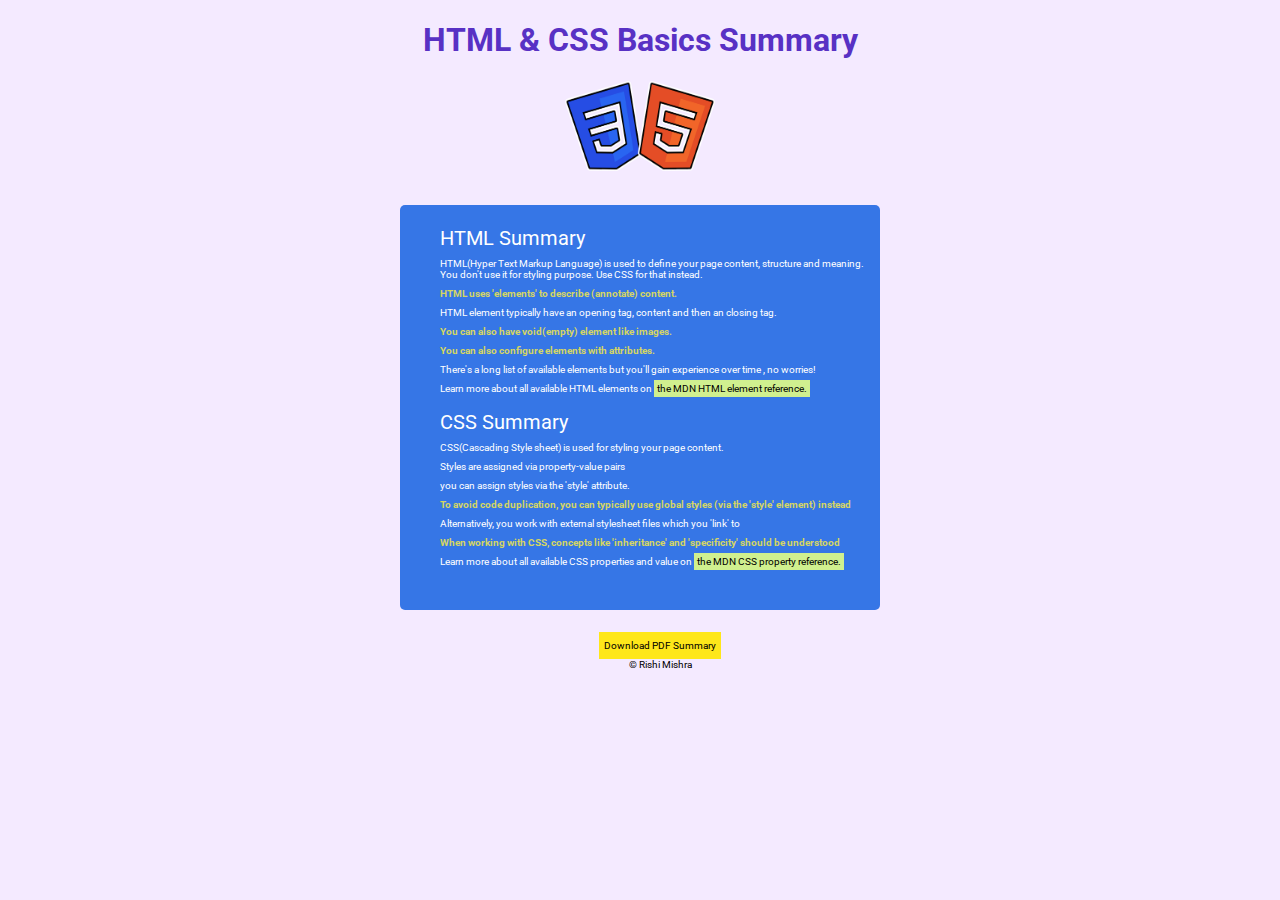
<file: Project -2/index.html>
<!DOCTYPE html>
<html lang="en">
<head>
    <meta charset="UTF-8">
    <meta http-equiv="X-UA-Compatible" content="IE=edge">
    <meta name="viewport" content="width=device-width, initial-scale=1.0">
    <link rel="stylesheet" href="Index.CSS">
    <link rel="preconnect" href="https://fonts.googleapis.com">
     <link rel="preconnect" href="https://fonts.gstatic.com" crossorigin>
     <link href="https://fonts.googleapis.com/css2?family=Roboto&display=swap" rel="stylesheet">
    <title> HTML CSS basics landing page </title>
</head>
<body>
    <header>
        <h1> HTML & CSS Basics Summary</h1>
        <img src="html-css.png" alt="Error image">
    <header>

    <main>
       
        <ul>
            <li>
                <p class = 'topic'>
                    HTML Summary
                </p>
            </li>
            <li>
                <p>HTML(Hyper Text Markup Language) is used to define your page content, structure and meaning.
                    You don't use it for styling purpose. Use CSS for that instead.
                </p>    
            </li>
            <li>
                <p class="imp">HTML uses 'elements' to describe (annotate) content.</p>
                <p>HTML element typically have an opening tag, content and then an closing tag.</p>
            </li>
            <li>
                <p class="imp">You can also have void(empty) element like images.</p>
            </li>
            <li>
                <p class="imp">You can also configure elements with attributes.</p>
                <p>There's a long list of available elements but you'll gain experience over time , no worries!</p>
            </li>
            <li>
                <p>Learn more about all available HTML elements on <span>the MDN HTML element reference.</span></p>
            </li>
        </ul>

        <ul>
            <li>
                <p class = 'topic'>
                    
                   CSS Summary
                </p>
            </li>
            <li>
               <p> CSS(Cascading Style sheet) is used for styling your page content.</p>
           </li>
           <li>
            <p>Styles are assigned via property-value pairs</p>
           </li>
           <li>
            <p>you can assign styles via the 'style' attribute.</p>
           </li>
           <li>
            <p class="imp">To avoid code duplication, you can typically use global styles (via the 'style' element) instead</p>
           </li>
           <li>
            <p>Alternatively, you work with external stylesheet files which you 'link' to</p>
           </li>
           <li>
            <p class="imp">When working with CSS, concepts like 'inheritance' and 'specificity' should be understood</p>
           </li>
           <li>
            <p>Learn more about all available CSS properties and value on <span>the MDN CSS property reference.</span></p>
           </li>
       </ul>
    </main>

    <footer>
        <ul>
            <li>
                <a href="html-css-basics-summary.pdf" target="_blank">Download PDF Summary</a>
            </li>
            <li>
                <p> &copy; Rishi Mishra</p>
            </li>
        </ul>
    </footer>
</body>
</html>
</file>
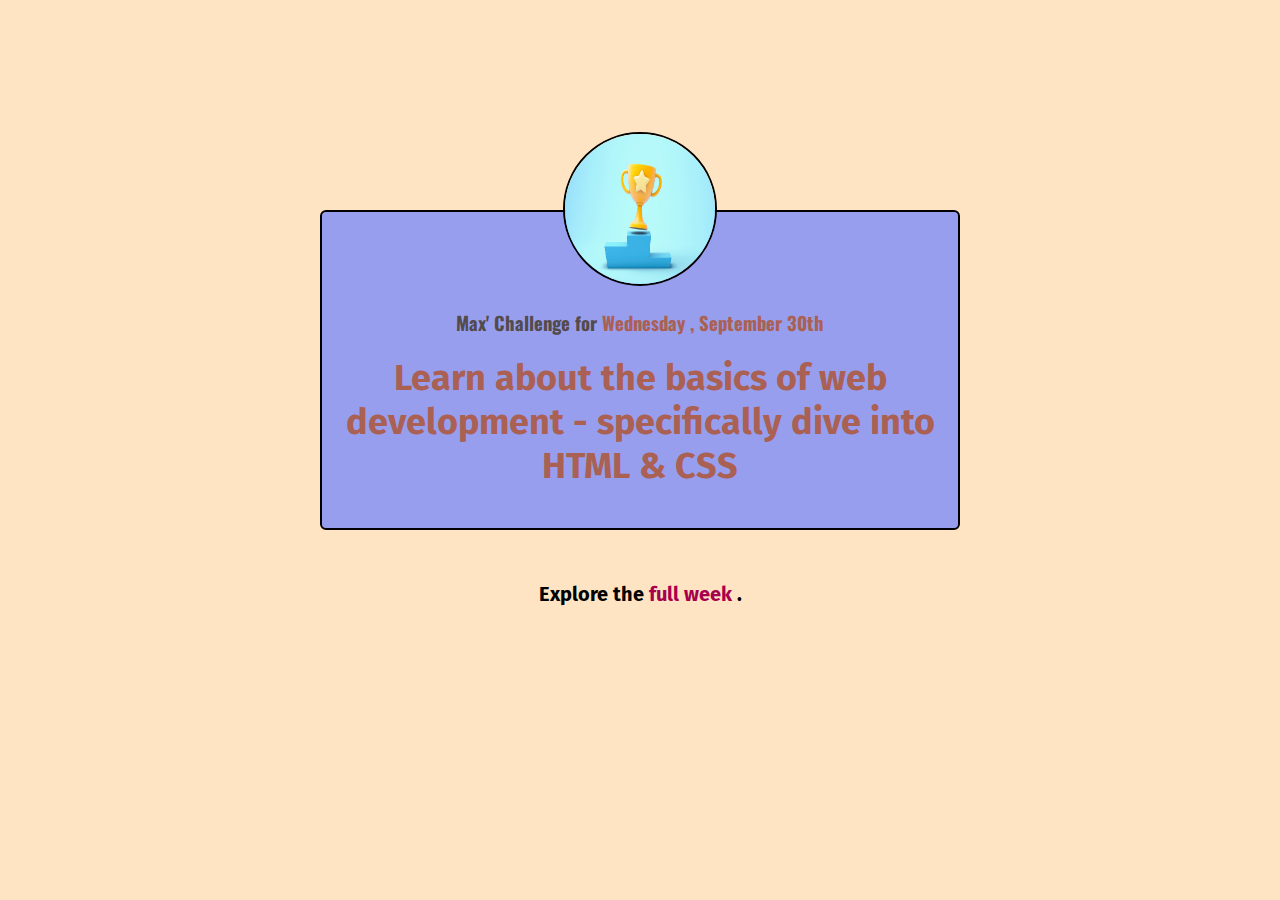
<file: Project 1/index.html>
<!DOCTYPE html>
<html lang="en">
  <head>
    <meta charset="UTF-8" />
    <meta http-equiv="X-UA-Compatible" content="IE=edge" />
    <meta name="viewport" content="width=device-width, initial-scale=1.0" />
    <title>My Daily Challenge</title>
    <link rel="preconnect" href="https://fonts.googleapis.com" />
    <link rel="preconnect" href="https://fonts.gstatic.com" crossorigin />
    <link
      href="https://fonts.googleapis.com/css2?family=Fira+Sans:wght@400;700&family=Oswald:wght@700&display=swap"
      rel="stylesheet"
    />
    <link rel="stylesheet" href="styles/daily_challenge.css" />
    <link rel="stylesheet" href="styles/shared.css">
  </head>

  <body>
    <main>
   
   <ol>
      <li>
        <img src="images/Trophy.jpg" alt="A Trophy">
        <h3>Max' Challenge for  <span id ='spann'>Wednesday , September 30th</span></h3>
        <p> Learn about the basics of web development - specifically dive into HTML & CSS</p>
      </li>  
    </ol>
    </main>

    <footer>
    <p id = last_para>
      Explore the
      <a href="full_week.html" target="">
        full week </a>.
    </p>
     </footer>
  </body>
</html>
</file>
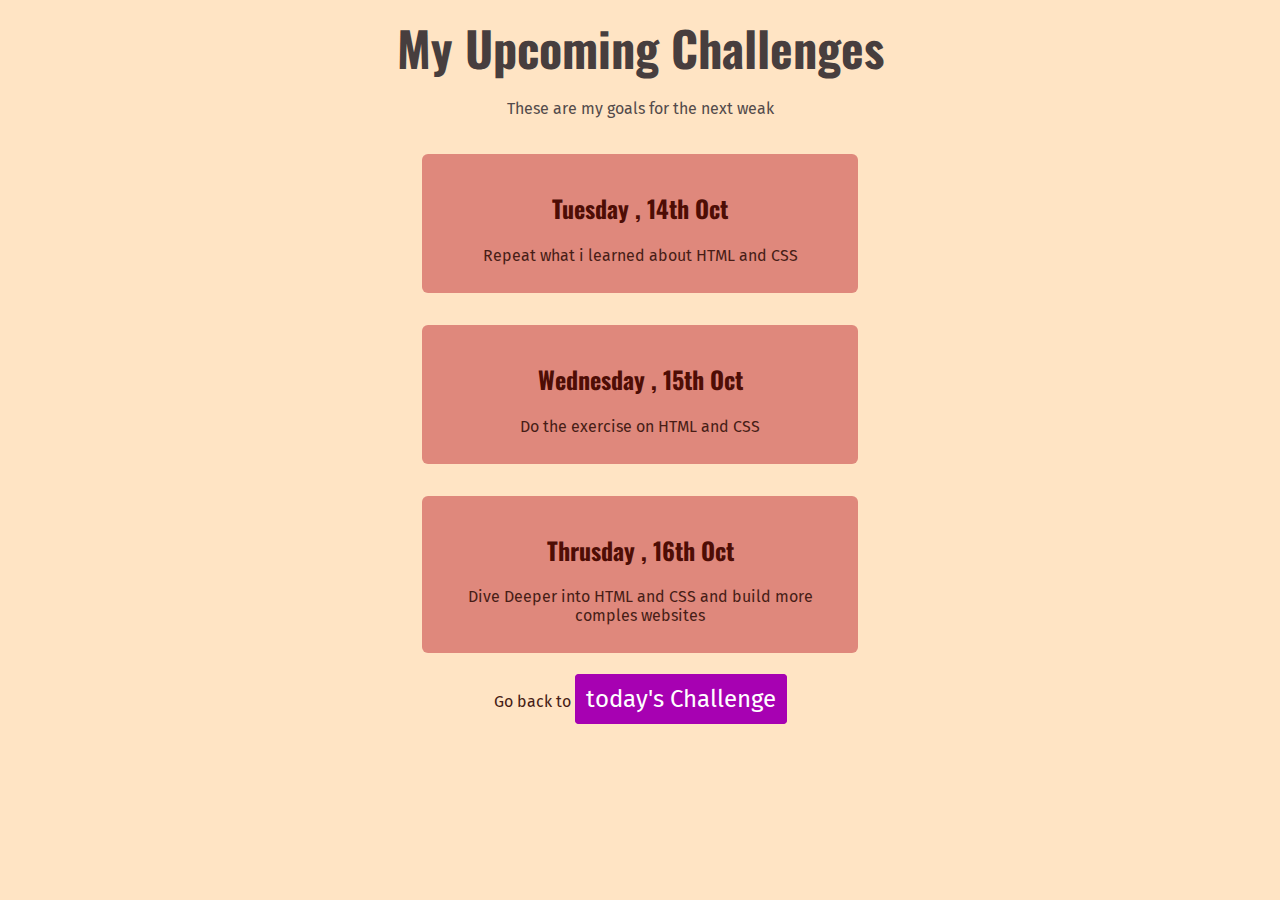
<file: Project 1/full_week.html>
<!DOCTYPE html>
<html lang="en">
  <head>
    <meta charset="UTF-8" />
    <meta http-equiv="X-UA-Compatible" content="IE=edge" />
    <meta name="viewport" content="width=device-width, initial-scale=1.0" />
    <title>My Upcoming Challenges</title>
    <link rel="preconnect" href="https://fonts.googleapis.com" />
    <link rel="preconnect" href="https://fonts.gstatic.com" crossorigin />
    <link
      href="https://fonts.googleapis.com/css2?family=Fira+Sans:wght@400;700&family=Oswald&display=swap"
      rel="stylesheet"
    />
    <link rel="stylesheet" href="styles/shared.css" />
    <link rel="stylesheet" href="styles/full_week.css" />
  </head>
  <body>
    <header>
      <h1>My Upcoming Challenges</h1>
      <p>These are my goals for the next weak</p>
    </header>
    <main>
      <ol>
        <li>
          <h2>Tuesday , 14th Oct</h2>
          <p>Repeat what i learned about HTML and CSS</p>
        </li>
        <li>
          <h2>Wednesday , 15th Oct</h2>
          <p>Do the exercise on HTML and CSS</p>
        </li>
        <li>
          <h2>Thrusday , 16th Oct</h2>
          <p>Dive Deeper into HTML and CSS and build more comples websites</p>
        </li>
      </ol>
      <p>Go back to <a href="index.html"> today's Challenge </a></p>
    </main>
  </body>
</html>
</file>
<file: Project -2/Index.CSS>
body{
    margin: 0px;
    padding:  0px;
    background-color: rgb(244, 234, 255);
    font-family: 'Roboto', sans-serif;
}

header{
    text-align: center;
}

h1{
    color: rgb(88, 49, 196);
    font-weight: bold;
    font-size: 40pxpx; 
}


header img{
    width:150px;
    height:90px;
}

main{
    width:480px;
    height:400px;
    margin: 30px auto;
    padding: 5px 0px 0px 0px;
    border-radius: 5px;
    background-color: rgb(54, 118, 230);
    color: white;
    text-align: left;
    box-shadow: 3px 0px 0px 0.4 ;
}

.topic{
    font-size:20px;
}

.imp{
    color:rgb(213, 213, 100);
    font-weight: bold;
}
ul{
    list-style: none;
    
}

li{
    font-size: 10px;
}

p{
    margin:8px 0px;
}
span{
    padding:3px;
    color: black;
    background-color: rgb(208, 240, 143)
}

a{
    padding:8px 5px;
    background-color: rgba(255, 230, 0, 0.899);
    text-decoration: none;
    color: black;
}

a:hover{
    text-decoration: underline;
}
</file>
<file: Project 1/styles/daily_challenge.css>
main{
    width:800px;
    margin: 200px auto 72px auto;
}

img{
    width: 150px;
    height: 150px;
    border-radius: 100px;
    border:2px solid black;
    margin-top: -100px;
}

ol{
    list-style: none;
    width:600px;
    margin: 30px auto 0 auto;
    padding: 0px;
    border:2px solid break;
    display: inline-block;
}
li{
    padding:50px 10px;
    margin:-20px;
    background-color: rgb(152, 158, 238);
    border-radius: 6px;
    padding: 20px 0px;
    border:2px solid black;
}

h3 {
    font-family: 'Oswald', sans-serif;
    /* text-align: center; */
  color: rgb(83, 75, 75);  
  font-weight: bold; 
}

p {
  font-family: 'Fira Sans', sans-serif;
  /* text-align: center; */
  color: rgb(83, 75, 75);
  color:rgb(170,96,83);
  font-weight: bold;
  font-size: 36px;
  margin:20px;

}

a{
    color:rgb(167,1,78);
    text-decoration: none;
}

a:hover{
    text-decoration: underline;
}


#spann{
    color:rgb(170,96,83);
}

#last_para{
    margin:60px 0px;
    font-size: 20px;
    color: black;
}
</file>
<file: Project 1/styles/shared.css>
body{
    text-align: center;
    background-color:rgb(255, 228, 196);
    color: rgb(83, 75, 75);
}

h1 {
    font-family: 'Oswald', sans-serif;
    /* text-align: center; */
  color: rgb(83, 75, 75);   
}

p {
  font-family: 'Fira Sans', sans-serif;
  /* text-align: center; */
 
}

a{
    color:rgb(167,1,78);
    text-decoration: none;
}

a:hover{
    text-decoration: underline;
}
</file>
<file: Project 1/styles/full_week.css>
h1{
    font-size: 48px;
    color: rgb(71,62,62);
    margin: 12px 0px;
}

header p{
    margin-bottom: 36px;
}

a{
    padding: 10px 10px;
    background-color: rgb(167,1,178);
    color: white;
    border: 1px solid rgb(167,1,178);
    border-radius: 4px;
    font-size: 24px;
}
a:hove{
    background-color: rgb(180,12,90);
    text-decoration: none;
}

ol{
    list-style: none;
    width:500px;
    margin: 36px auto 0 auto;
    padding: 0px;
}

li{
    padding:16px;
    margin:32px;
    background-color: rgb(223,136,124);
    border-radius: 6px;
}

h2{
    color:rgb(78,13,5);
    font-family: 'Oswald' ,'sans-serif';
}

main p{
    margin:12px;
    color:rgb(71,29,22);
}
</file>
